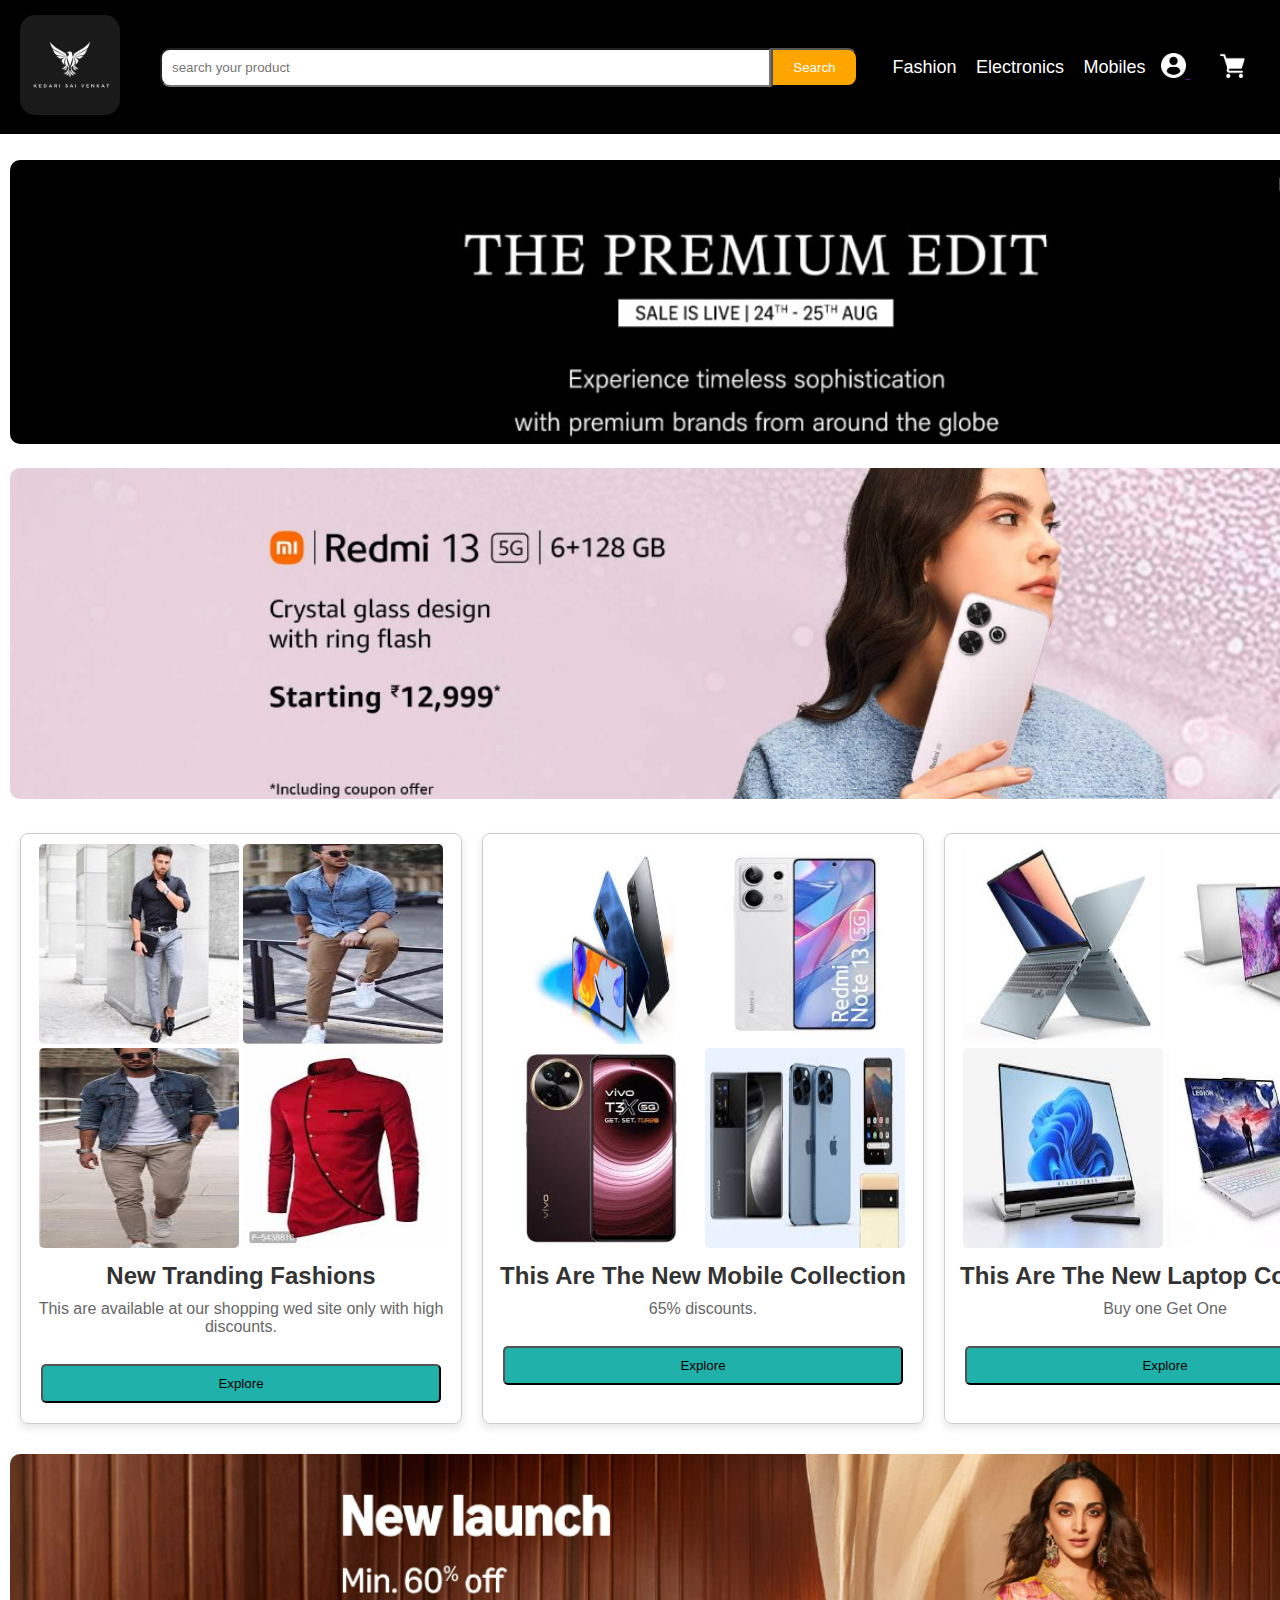
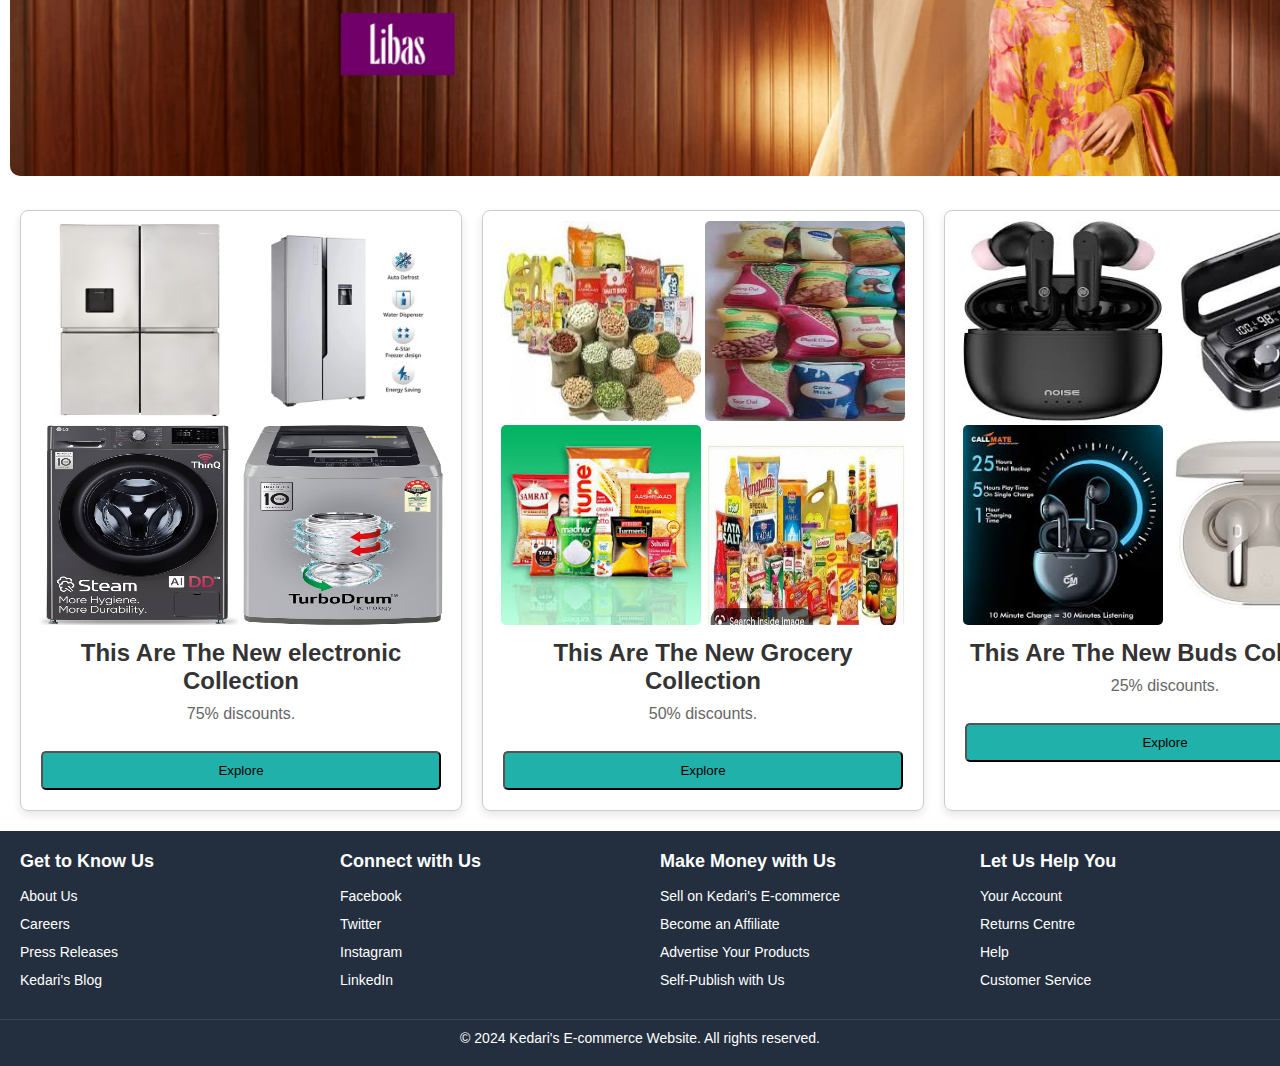
<file: index.html>
<!DOCTYPE html>
<html lang="en">
<head>
    <meta charset="UTF-8">
    <meta name="viewport" content="width=device-width, initial-scale=1.0">
    <title>Ecommerce Website</title>
    <link  rel="icon" href="./img/online-shop.png">
    <link rel="stylesheet" href="./styles.css">
</head>
<body>
    <div class="nav-bar">
        <div class="logo">
            <a href="./index.html"><img src="./img/logobro.png" alt=""></a>
        </div>
        <div class="search-bar" id="searchbar">
            <input type="text" placeholder="search your product">
            <button>Search</button>
        </div>
        <div class="nav-content">
            <a href="./Fashion.html">Fashion</a>
            <a href="./Electronics.html">Electronics</a>
            <a href="./mobiles.html">Mobiles</a>
        </div>
        <div class="cart-profile-icon">
            <a href="">
                <img src="./img/profile-user.png" alt="">
            </a>
            <a href="">
                <img src="./img/grocery-store.png" alt="">
            </a>
        </div>
</div>

<div class="card-0">
    <a href="https://www.amazon.in/?&tag=googhydrabk1-21&ref=pd_sl_5szpgfto9i_e&adgrpid=155259813593&hvpone=&hvptwo=&hvadid=674893540034&hvpos=&hvnetw=g&hvrand=5386396349548675803&hvqmt=e&hvdev=c&hvdvcmdl=&hvlocint=&hvlocphy=9062010&hvtargid=kwd-64107830&hydadcr=14452_2316413&gad_source=1" target="_blank"><img src="./img/fashion-fooer by me.png" alt=""></a>
    <a href=""><img src="./img/all mobile.png" alt=""></a>
</div>
<div class="card">
<div class="card-1">
    <a href=""><img src="./img/fashion-1.jpg"  id="img-1" alt="">
    <img src="./img/fashion-2.jfif" id="img-1" alt="">
    <img src="./img/fashion-3.jfif" id="img-1" alt="">
    <img src="./img/fashion-4.jfif" id="img-1" alt="">
    <h3>New Tranding Fashions</h3>
    <span>This are available at our shopping wed site only with high discounts.</span><br>
    <br>
    <button>Explore</button>
</a>
</div>
<div class="card-2">
    <a href=""><img src="./img/mobile-01.jfif" id="img-2" alt="">
    <img src="./img/mobile-02.jfif" id="img-2" alt="">
    <img src="./img/mobile-03.jfif" id="img-2" alt="">
    <img src="./img/mobile-04.jfif" id="img-2" alt="">
    <h3>This Are The New Mobile Collection</h3>
    <span>65% discounts.</span><br>
    <br>
    <button>Explore</button>
</a>
</div>
<div class="card-3">
<a href="">
    <img src="./img/laptop-01.jfif" id="img-3" alt="">
    <img src="./img/laptop-02.jfif" id="img-3" alt="">
    <img src="./img/laptop-03.jfif" id="img-3" alt="">
    <img src="./img/laptop-04.jfif" id="img-3" alt="">
    <h3>This Are The New Laptop Collection</h3>
    <span>Buy one Get One</span><br>
    <br>
    <button >Explore</button>
</a>
</div>
</div>
<div class="card-0">
    <a href=""><img src="./img/fashion ad.png" alt=""></a>
</div>
<div class="remainingcards">
<div class="card-4">
    <a href="">
        <img src="./img/refe-1.jpg" id="img-4" alt="">
        <img src="./img/refe-2.webp" id="img-4" alt="">
        <img src="./img/wash-1.jpg" id="img-4" alt="">
        <img src="./img/wash-2.jpg" id="img-4" alt="">
        <h3>This Are The New electronic Collection</h3>
        <span>75% discounts.</span><br>
        <br>
        <button >Explore</button>
    </a>
</div>
<div class="card-5">
    <a href="">
        <img src="./img/gro-1.jpg" id="img-5" alt="">
        <img src="./img/gro-2.jpg" id="img-5" alt="">
        <img src="./img/gro-3.jpg" id="img-5" alt="">
        <img src="./img/gro-4.jpg" id="img-5" alt="">
        <h3>This Are The New Grocery Collection</h3>
        <span>50% discounts.</span><br>
        <br>
        <button >Explore</button>
    </a>
</div>
<div class="card-6">
    <a href="">
        <img src="./img/buds-1.jpg" id="img-6" alt="">
        <img src="./img/buds-2.jpg" id="img-6" alt="">
        <img src="./img/buds-3.jpg" id="img-6" alt="">
        <img src="./img/buds-4.jpg" id="img-6" alt="">
        <h3>This Are The New Buds Collection</h3>
        <span>25% discounts.</span><br>
        <br>
        <button >Explore</button>
    </a>
</div>
</div>
<footer class="footer">
    <div class="footer-top">
        <div class="footer-col">
            <h3>Get to Know Us</h3>
            <ul>
                <li><a href="#">About Us</a></li>
                <li><a href="#">Careers</a></li>
                <li><a href="#">Press Releases</a></li>
                <li><a href="#">Kedari's Blog</a></li>
            </ul>
        </div>
        <div class="footer-col">
            <h3>Connect with Us</h3>
            <ul>
                <li><a href="#">Facebook</a></li>
                <li><a href="#">Twitter</a></li>
                <li><a href="#">Instagram</a></li>
                <li><a href="#">LinkedIn</a></li>
            </ul>
        </div>
        <div class="footer-col">
            <h3>Make Money with Us</h3>
            <ul>
                <li><a href="#">Sell on Kedari's E-commerce</a></li>
                <li><a href="#">Become an Affiliate</a></li>
                <li><a href="#">Advertise Your Products</a></li>
                <li><a href="#">Self-Publish with Us</a></li>
            </ul>
        </div>
        <div class="footer-col">
            <h3>Let Us Help You</h3>
            <ul>
                <li><a href="#">Your Account</a></li>
                <li><a href="#">Returns Centre</a></li>
                <li><a href="#">Help</a></li>
                <li><a href="#">Customer Service</a></li>
            </ul>
        </div>
    </div>
    <div class="footer-bottom">
        <p>&copy; 2024 Kedari's E-commerce Website. All rights reserved.</p>
    </div>
</footer>

</body>
</html>
</file>
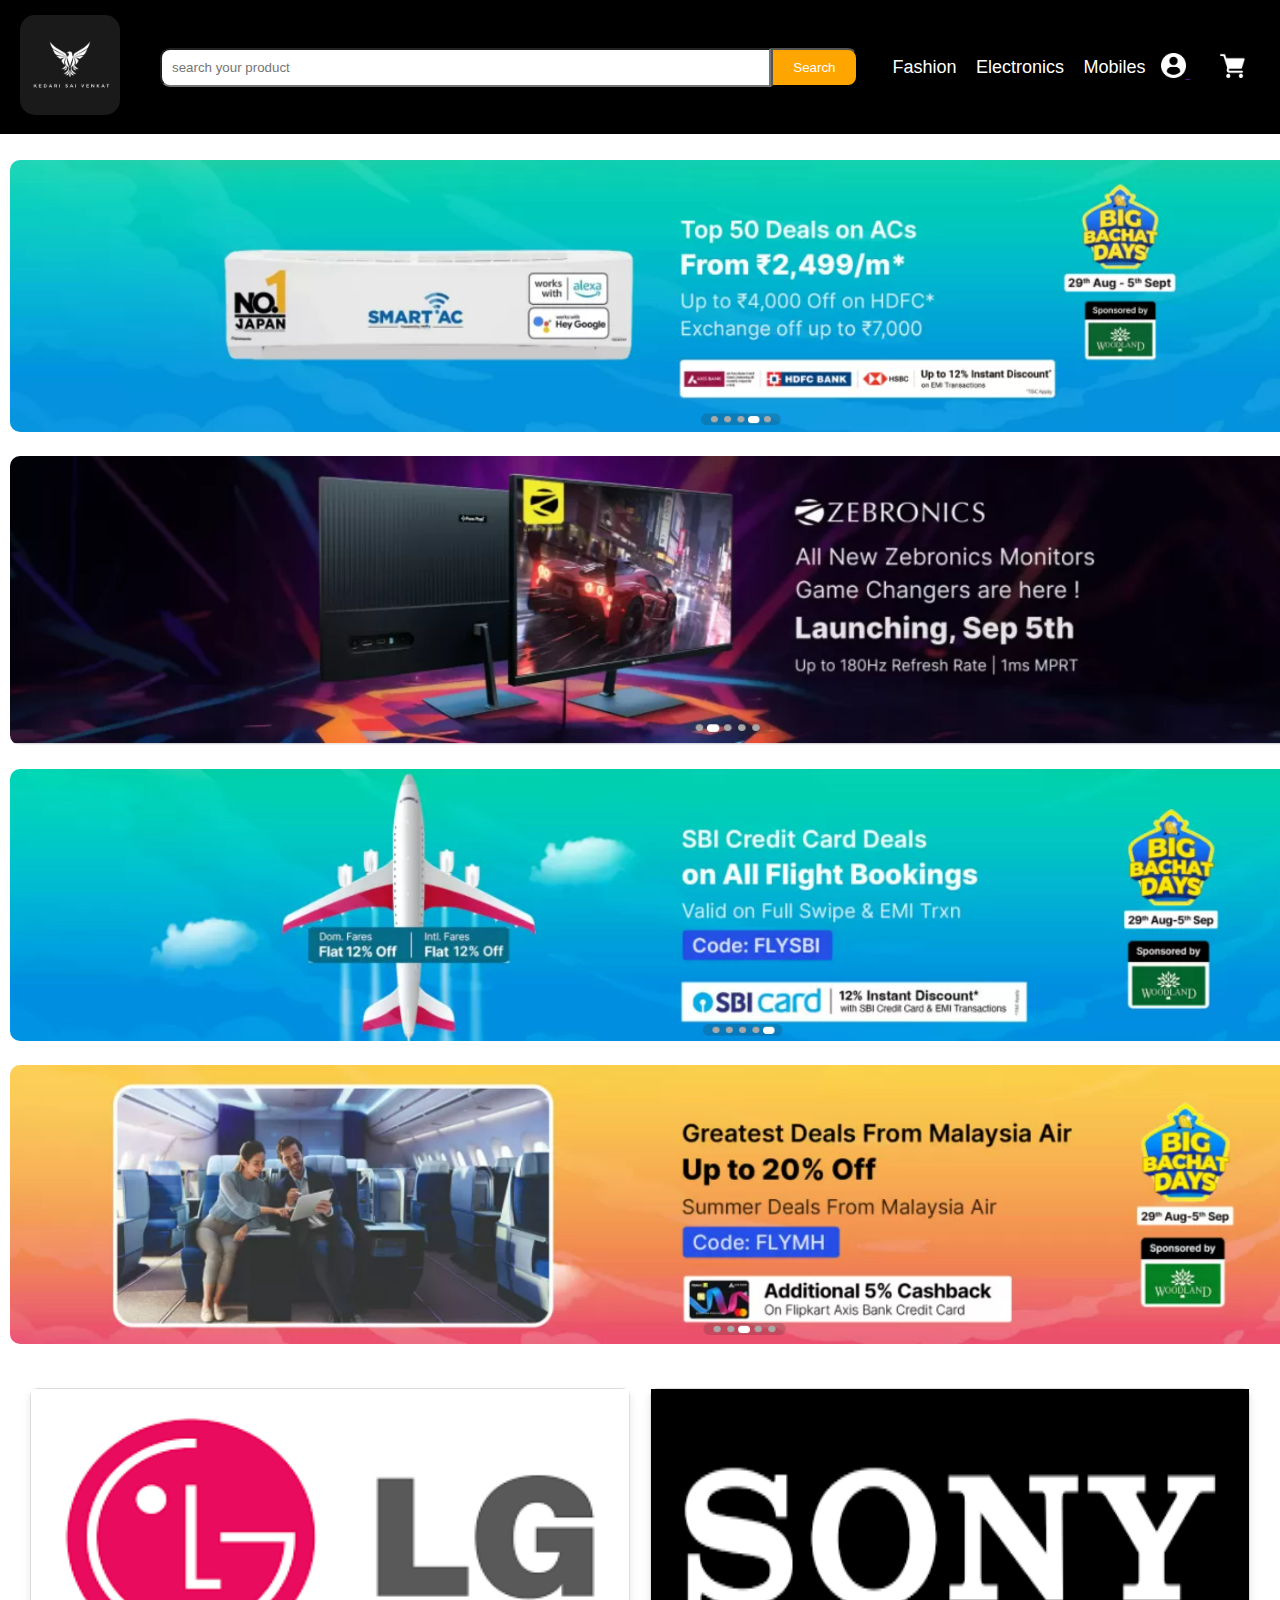
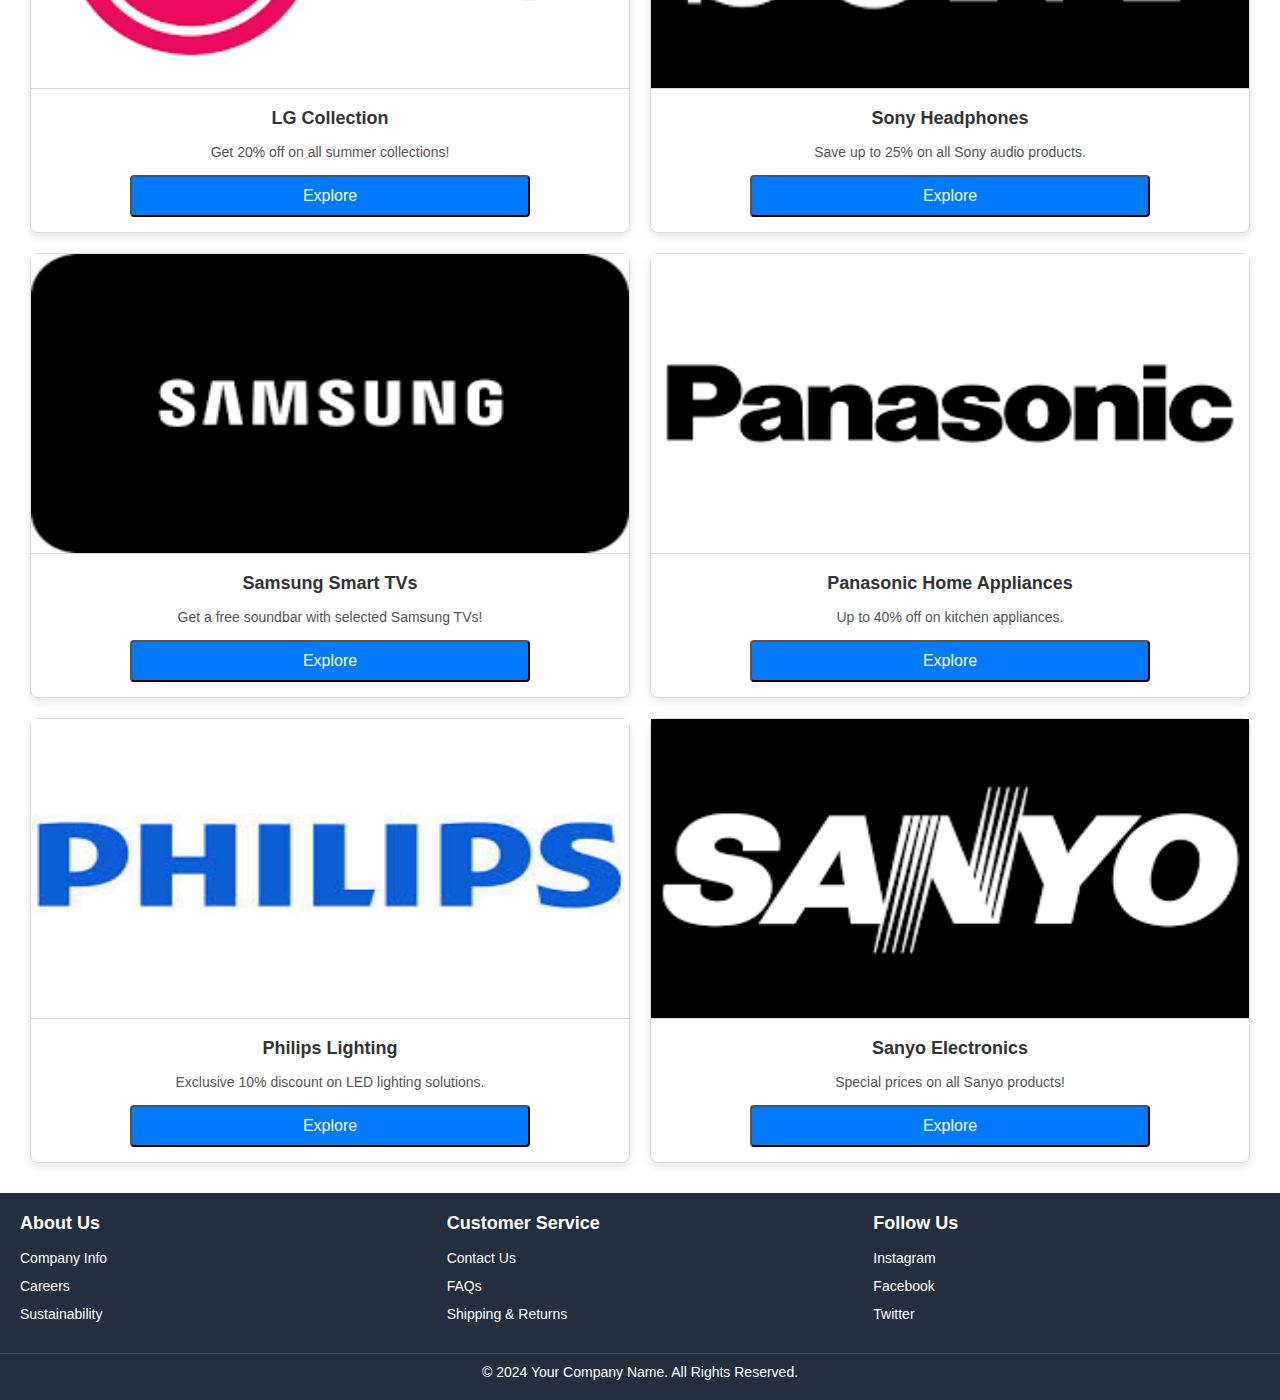
<file: Electronics.html>
<!DOCTYPE html>
<html lang="en">
<head>
    <meta charset="UTF-8">
    <meta name="viewport" content="width=device-width, initial-scale=1.0">
    <title>Ecommerce Website</title>
    <link  rel="icon" href="./img/online-shop.png">
    <link rel="stylesheet" href="./styles.css">
    <link rel="stylesheet" href="./electronicsstyle.css">
</head>
<body>
    <div class="nav-bar">
        <div class="logo">
            <a href="./index.html"><img src="./img/logobro.png" alt=""></a>
        </div>
        <div class="search-bar" id="searchbar">
            <input type="text" placeholder="search your product">
            <button>Search</button>
        </div>
        <div class="nav-content">
            <a href="./Fashion.html">Fashion</a>
            <a href="./Electronics.html">Electronics</a>
            <a href="./mobiles.html">Mobiles</a>
        </div>
        <div class="cart-profile-icon">
            <a href="">
                <img src="./img/profile-user.png" alt="">
            </a>
            <a href="">
                <img src="./img/grocery-store.png" alt="">
            </a>
        </div>
</div>
<div class="card-0">
    <div>
        <a href=""><img src="./img/electronics for -1.png" alt=""></a>
    </div>
    <div>
        <a href=""><img src="./img/electronics for -2.png" alt=""></a>
    </div>
    <div>
        <a href=""><img src="./img/electronics for -3.png" alt=""></a>
    </div>
    <div>
        <a href=""><img src="./img/electronics for -4.png" alt=""></a>
    </div>
</div>
<div class="electronics-card-container">
    <div class="ecustom-card">
        <a href="https://www.lg.com/in/air-conditioners/all-air-conditioners/?ec_model_status_code=ACTIVE&gad_source=1&gclid=Cj0KCQjw_sq2BhCUARIsAIVqmQs2lyYiqmBtfsHRGefpvjCQ0c-EyaPD2AMoqBV0j8Yiy-vKXQO1FK8aAksAEALw_wcB&gclsrc=aw.ds" target="_blank"><img src="./img/lg.png" alt="lg">
        <h4>LG Collection</h4>
        <p>Get 20% off on all summer collections!</p>
        <button>Explore</button>
    </a>
    </div>
    <div class="ecustom-card">
        <img src="./img/sony.png" alt="sony">
        <h4>Sony Headphones</h4>
        <p>Save up to 25% on all Sony audio products.</p>
        <button>Explore</button>
    </div>
    <div class="ecustom-card">
        <img src="./img/samsung.png" alt="samsung">
        <h4>Samsung Smart TVs</h4>
        <p>Get a free soundbar with selected Samsung TVs!</p>
        <button>Explore</button>
    </div>
    <div class="ecustom-card">
        <img src="./img/panasonic.png" alt="panasonic">
        <h4>Panasonic Home Appliances</h4>
        <p>Up to 40% off on kitchen appliances.</p>
        <button>Explore</button>
    </div>
    <div class="ecustom-card">
        <img src="./img/philips.jpg" alt="philips">
        <h4>Philips Lighting</h4>
        <p>Exclusive 10% discount on LED lighting solutions.</p>
        <button>Explore</button>
    </div>
    <div class="ecustom-card">
        <img src="./img/sanyo.png" alt="sanyo">
        <h4>Sanyo Electronics</h4>
        <p>Special prices on all Sanyo products!</p>
        <button>Explore</button>
    </div>
</div>
<div class="footer">
    <div class="footer-top">
        <div class="footer-col">
            <h3>About Us</h3>
            <ul>
                <li><a href="#">Company Info</a></li>
                <li><a href="#">Careers</a></li>
                <li><a href="#">Sustainability</a></li>
            </ul>
        </div>
        <div class="footer-col">
            <h3>Customer Service</h3>
            <ul>
                <li><a href="#">Contact Us</a></li>
                <li><a href="#">FAQs</a></li>
                <li><a href="#">Shipping & Returns</a></li>
            </ul>
        </div>
        <div class="footer-col">
            <h3>Follow Us</h3>
            <ul>
                <li><a href="#">Instagram</a></li>
                <li><a href="#">Facebook</a></li>
                <li><a href="#">Twitter</a></li>
            </ul>
        </div>
    </div>
    <div class="footer-bottom">
        <p>&copy; 2024 Your Company Name. All Rights Reserved.</p>
    </div>
</div>
</body>
</html>
</file>
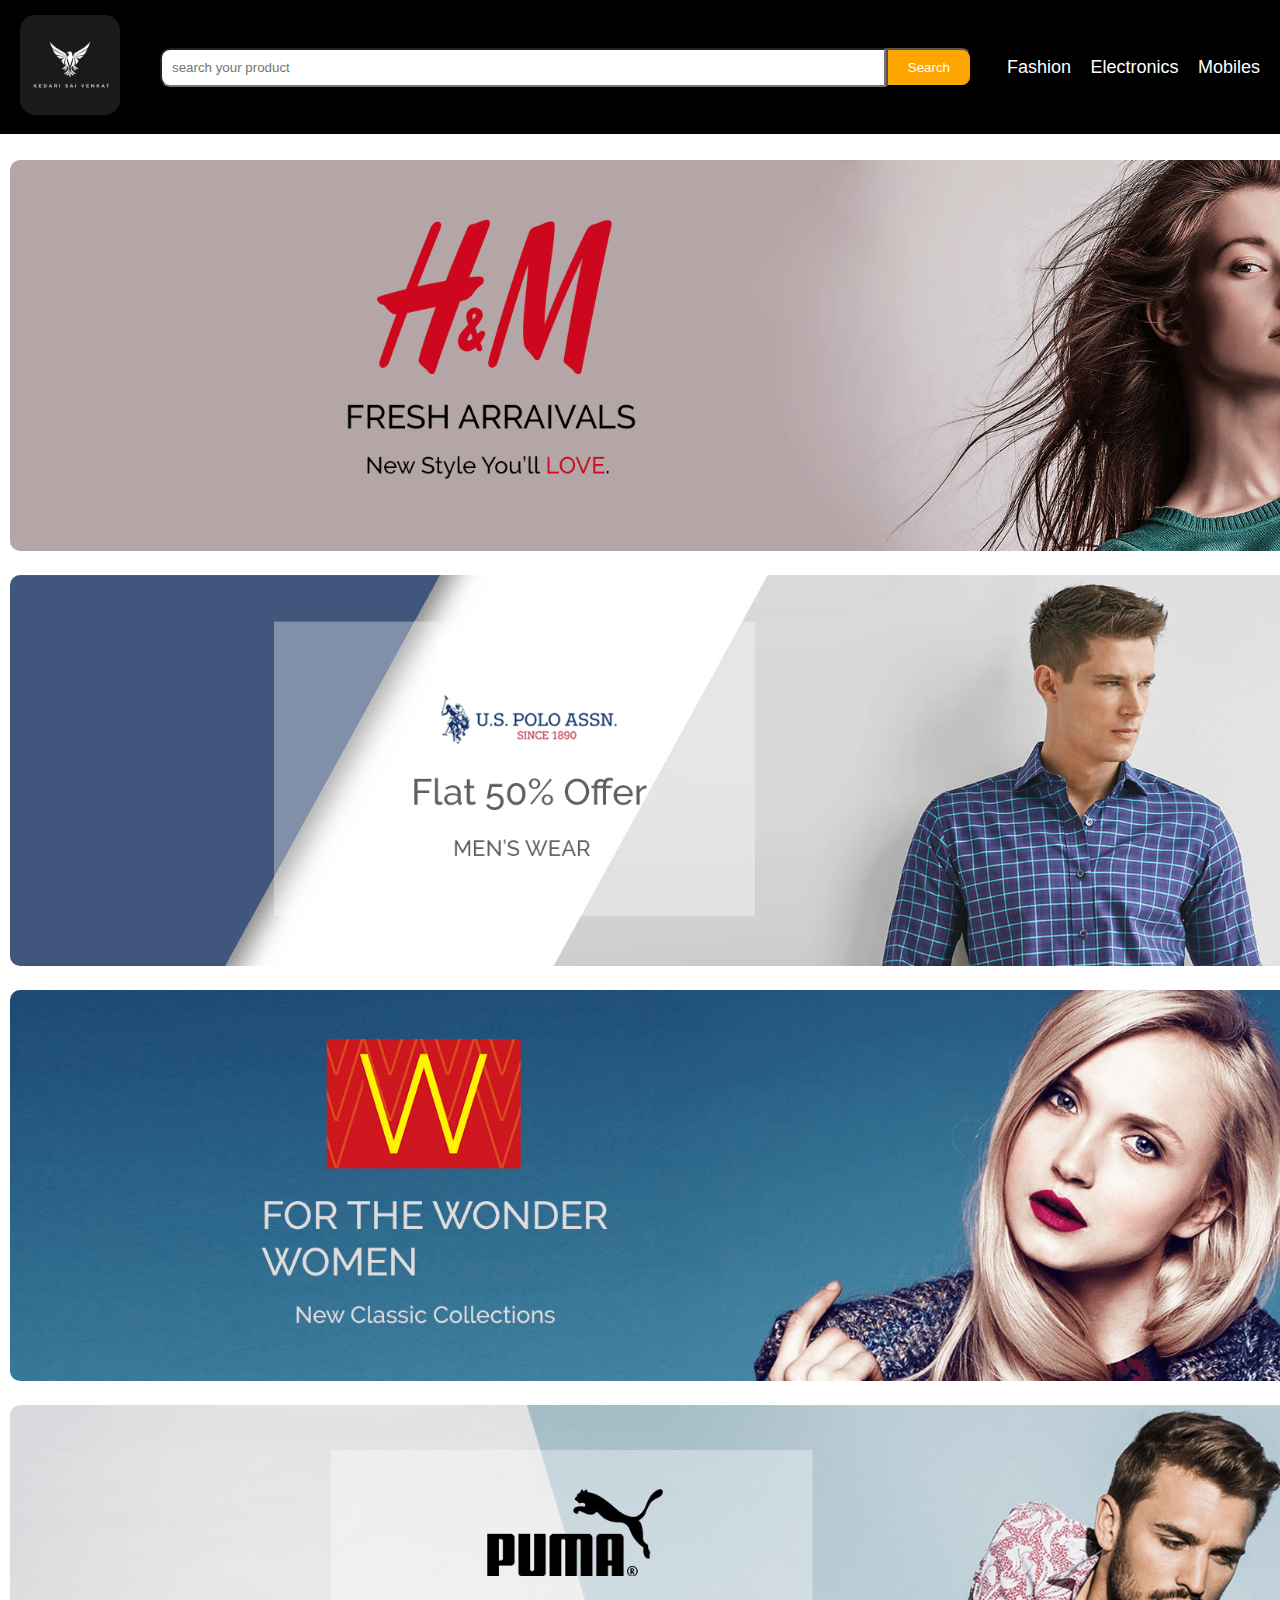
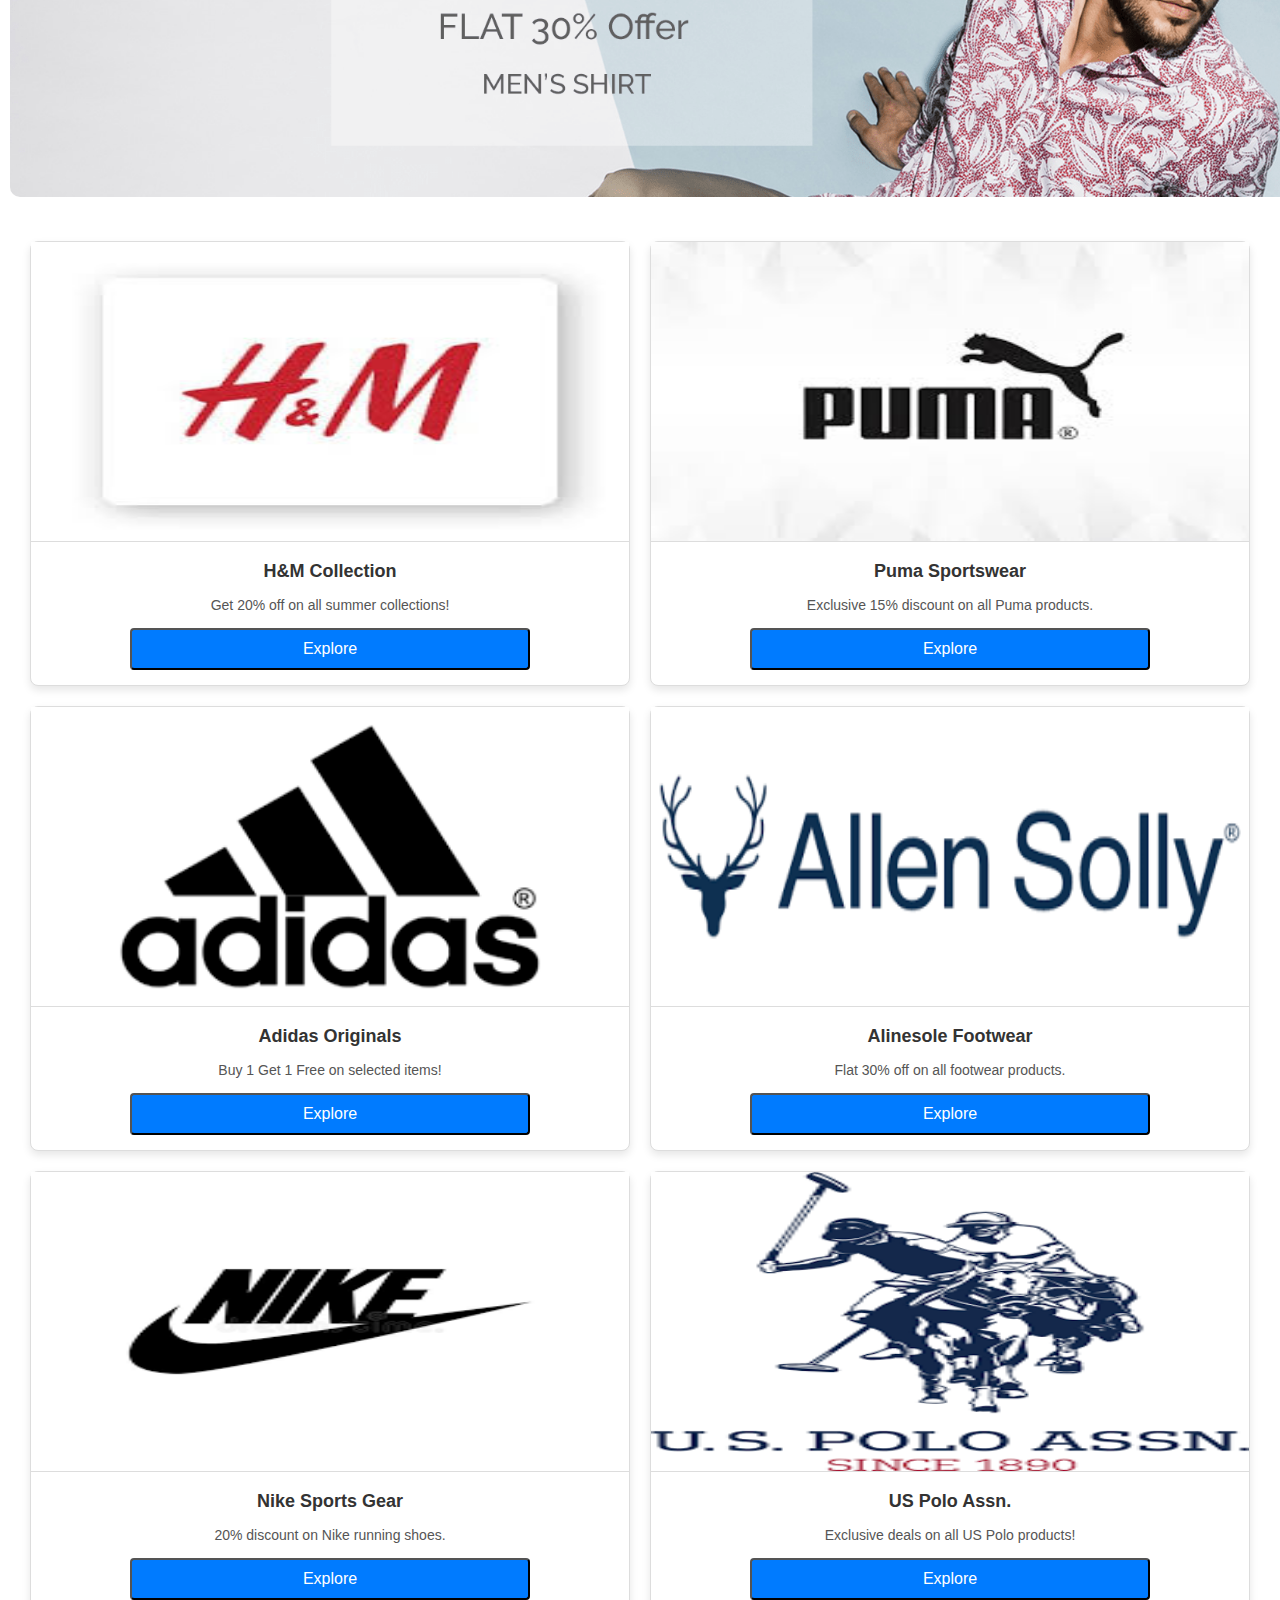
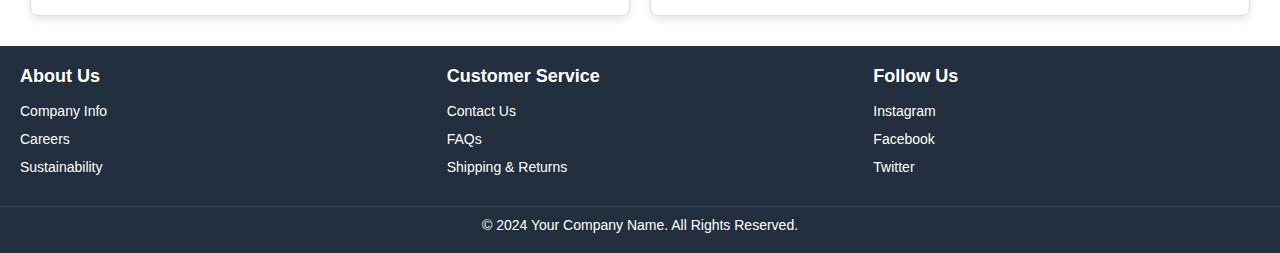
<file: Fashion.html>
<!DOCTYPE html>
<html lang="en">
<head>
    <meta charset="UTF-8">
    <meta name="viewport" content="width=device-width, initial-scale=1.0">
    <title>Fashion Store</title>
    <link  rel="icon" href="./img/online-shop.png">
    <link rel="stylesheet" href="./styles.css">
    <link rel="stylesheet" href="./fashionstyle.css">
</head>
<body>
    <div class="nav-bar">
        <div class="logo">
            <a href="./index.html"><img src="./img/logobro.png" alt=""></a>
        </div>
        <div class="search-bar" id="searchbar">
            <input type="text" placeholder="search your product">
            <button>Search</button>
        </div>
        <div class="nav-content">
            <a href="./Fashion.html">Fashion</a>
            <a href="./Electronics.html">Electronics</a>
            <a href="./mobiles.html">Mobiles</a>
            
        </div>
        </div>
        <div class="card-0">
            <div>
                <a href=""><img src="./img/fashion image-1.png" alt=""></a>
            </div>
            <div>
                <a href=""><img src="./img/fashion image-2.png" alt=""></a>
            </div>
            <div>
                <a href=""><img src="./img/fashion image-3.png" alt=""></a>
            </div>
            <div>
                <a href=""><img src="./img/fashion image-4.png" alt=""></a>
            </div>
        </div>
        <div class="custom-card-container">
            <div class="custom-card">
                <img src="./img/hm.jpg" alt="H&M">
                <h4>H&M Collection</h4>
                <p>Get 20% off on all summer collections!</p>
                <button>Explore</button>
            </div>
            <div class="custom-card">
                <img src="./img/puma.jpg" alt="Puma">
                <h4>Puma Sportswear</h4>
                <p>Exclusive 15% discount on all Puma products.</p>
                <button>Explore</button>
            </div>
            <div class="custom-card">
                <img src="./img/adidas.png" alt="Adidas">
                <h4>Adidas Originals</h4>
                <p>Buy 1 Get 1 Free on selected items!</p>
                <button>Explore</button>
            </div>
            <div class="custom-card">
                <img src="./img/alinesole.png" alt="Alinesole">
                <h4>Alinesole Footwear</h4>
                <p>Flat 30% off on all footwear products.</p>
                <button>Explore</button>
            </div>
            <div class="custom-card">
                <img src="./img/nike.png" alt="Nike">
                <h4>Nike Sports Gear</h4>
                <p>20% discount on Nike running shoes.</p>
                <button>Explore</button>
            </div>
            <div class="custom-card">
                <img src="./img/uspolo.png" alt="US Polo">
                <h4>US Polo Assn.</h4>
                <p>Exclusive deals on all US Polo products!</p>
                <button>Explore</button>
            </div>
        </div>
        <div class="footer">
            <div class="footer-top">
                <div class="footer-col">
                    <h3>About Us</h3>
                    <ul>
                        <li><a href="#">Company Info</a></li>
                        <li><a href="#">Careers</a></li>
                        <li><a href="#">Sustainability</a></li>
                    </ul>
                </div>
                <div class="footer-col">
                    <h3>Customer Service</h3>
                    <ul>
                        <li><a href="#">Contact Us</a></li>
                        <li><a href="#">FAQs</a></li>
                        <li><a href="#">Shipping & Returns</a></li>
                    </ul>
                </div>
                <div class="footer-col">
                    <h3>Follow Us</h3>
                    <ul>
                        <li><a href="#">Instagram</a></li>
                        <li><a href="#">Facebook</a></li>
                        <li><a href="#">Twitter</a></li>
                    </ul>
                </div>
            </div>
            <div class="footer-bottom">
                <p>&copy; 2024 Your Company Name. All Rights Reserved.</p>
            </div>
        </div>
</body>
</html>
</file>
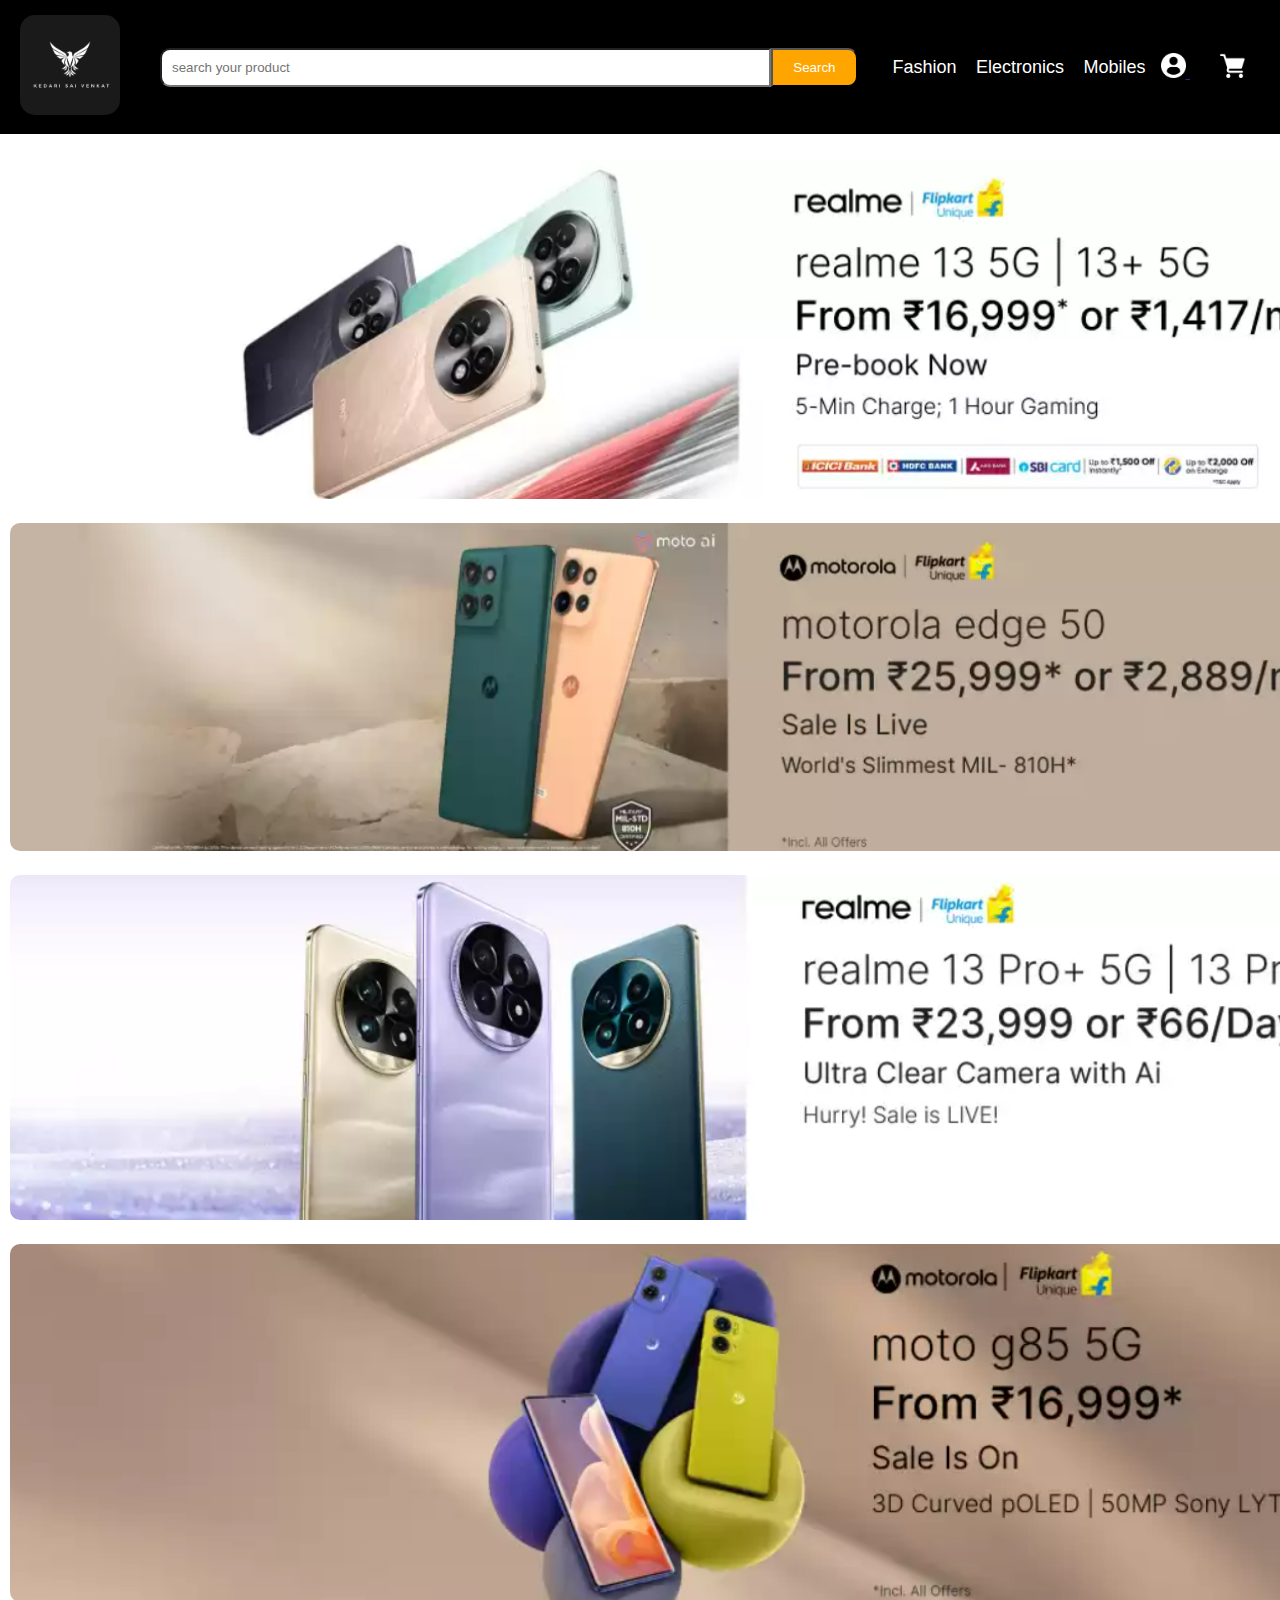
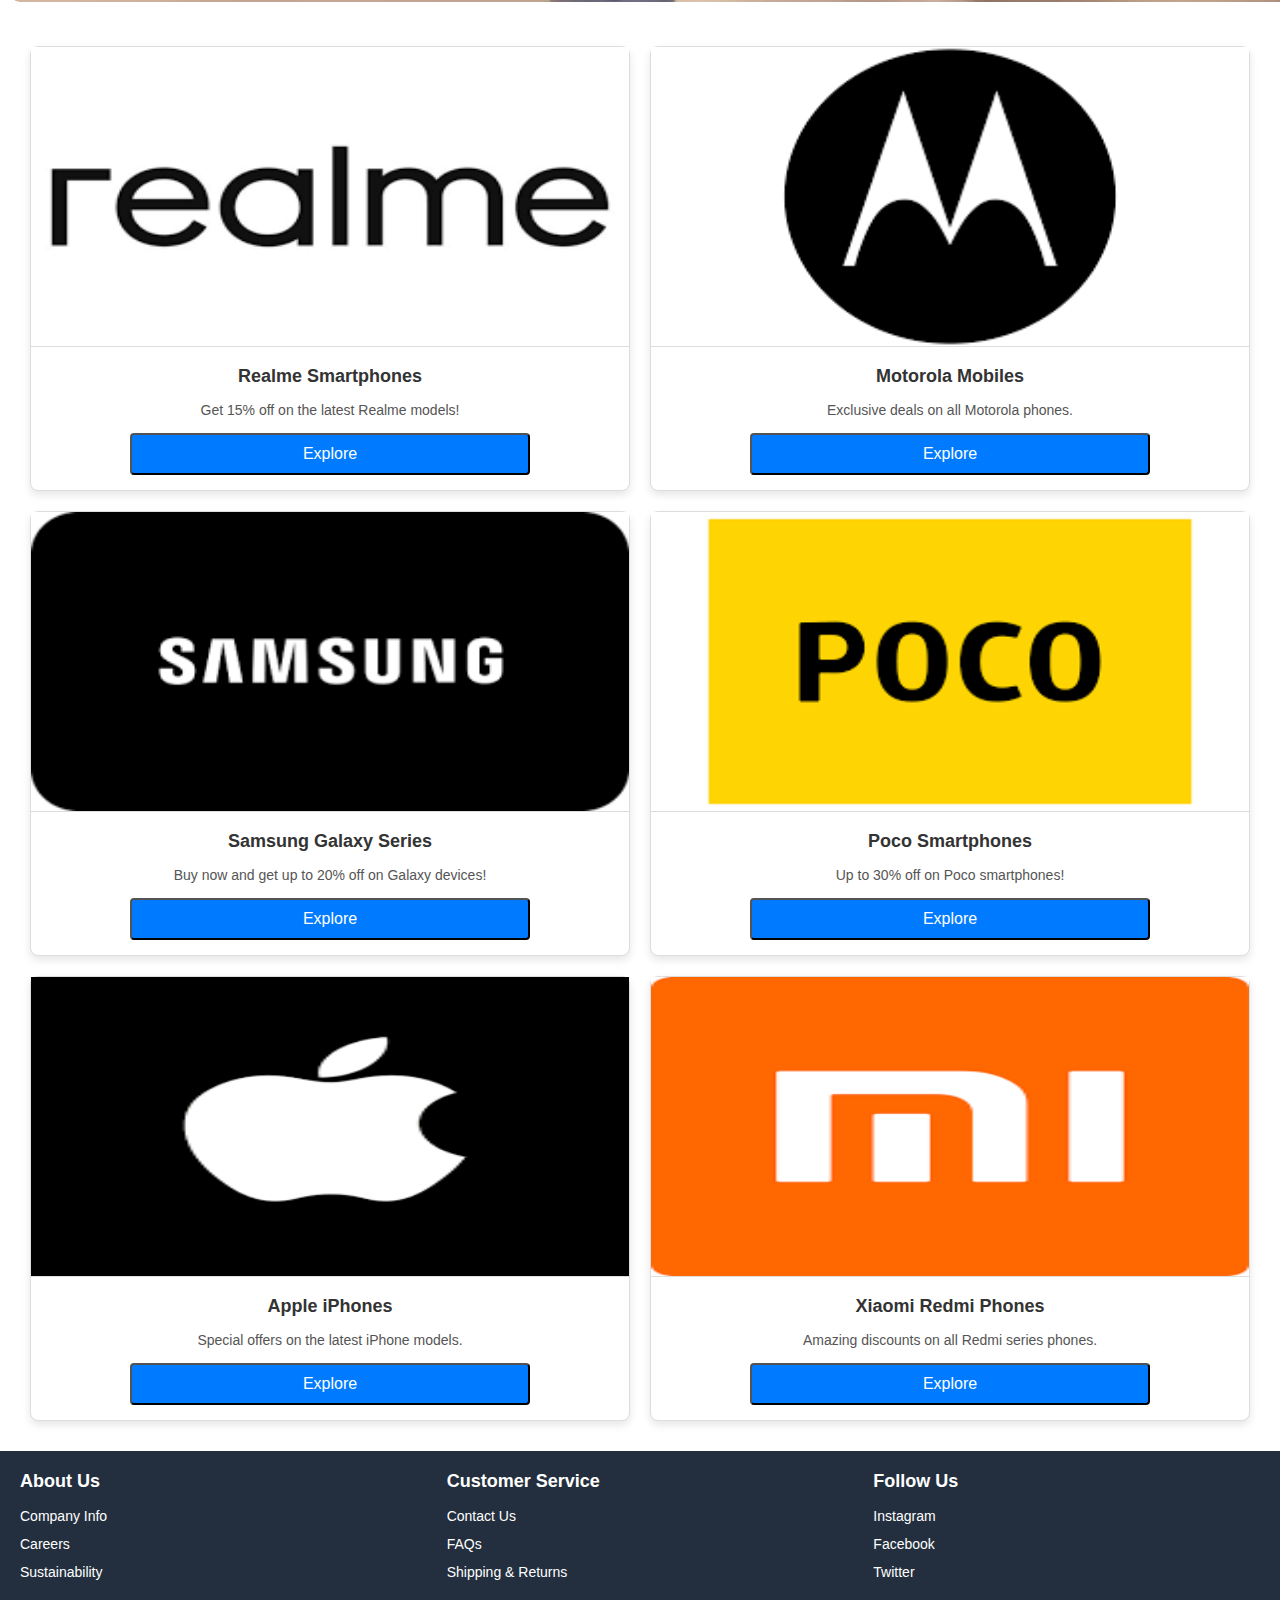
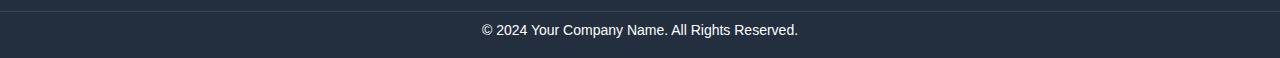
<file: mobiles.html>
<!DOCTYPE html>
<html lang="en">
<head>
    <meta charset="UTF-8">
    <meta name="viewport" content="width=device-width, initial-scale=1.0">
    <title>Ecommerce Website</title>
    <link  rel="icon" href="./img/online-shop.png">
    <link rel="stylesheet" href="./styles.css">
    <link rel="stylesheet" href="./mobilestyle.css">
</head>
<body>
    <div class="nav-bar">
        <div class="logo">
            <a href="./index.html"><img src="./img/logobro.png" alt=""></a>
        </div>
        <div class="search-bar" id="searchbar">
            <input type="text" placeholder="search your product">
            <button>Search</button>
        </div>
        <div class="nav-content">
            <a href="./Fashion.html">Fashion</a>
            <a href="./Electronics.html">Electronics</a>
            <a href="./mobiles.html">Mobiles</a>
        </div>
        <div class="cart-profile-icon">
            <a href="">
                <img src="./img/profile-user.png" alt="">
            </a>
            <a href="">
                <img src="./img/grocery-store.png" alt="">
            </a>
        </div>
</div>
<div class="card-0">
    <div>
        <a href=""><img src="./img/mobiles for-2.png" alt=""></a>
    </div>
    <div>
        <a href=""><img src="./img/mobiles for-3.png" alt=""></a>
    </div>
    <div>
        <a href=""><img src="./img/mobiles for-4.png" alt=""></a>
    </div>
    <div>
        <a href=""><img src="./img/mobiles for-5.png" alt=""></a>
    </div>
</div>
<div class="mobile-card-container">
    <div class="mcustom-card">
        <img src="./img/realme.png" alt="Realme">
        <h4>Realme Smartphones</h4>
        <p>Get 15% off on the latest Realme models!</p>
        <button>Explore</button>
    </div>
    <div class="mcustom-card">
        <img src="./img/moto.png" alt="Motorola">
        <h4>Motorola Mobiles</h4>
        <p>Exclusive deals on all Motorola phones.</p>
        <button>Explore</button>
    </div>
    <div class="mcustom-card">
        <img src="./img/samsung.png" alt="Samsung">
        <h4>Samsung Galaxy Series</h4>
        <p>Buy now and get up to 20% off on Galaxy devices!</p>
        <button>Explore</button>
    </div>
    <div class="mcustom-card">
        <img src="./img/poco logo.png" alt="Poco">
        <h4>Poco Smartphones</h4>
        <p>Up to 30% off on Poco smartphones!</p>
        <button>Explore</button>
    </div>
    <div class="mcustom-card">
        <img src="./img/aple.png" alt="Apple">
        <h4>Apple iPhones</h4>
        <p>Special offers on the latest iPhone models.</p>
        <button>Explore</button>
    </div>
    <div class="mcustom-card">
        <img src="./img/mi logo.png" alt="Xiaomi">
        <h4>Xiaomi Redmi Phones</h4>
        <p>Amazing discounts on all Redmi series phones.</p>
        <button>Explore</button>
    </div>
    
</div>
<div class="footer">
    <div class="footer-top">
        <div class="footer-col">
            <h3>About Us</h3>
            <ul>
                <li><a href="#">Company Info</a></li>
                <li><a href="#">Careers</a></li>
                <li><a href="#">Sustainability</a></li>
            </ul>
        </div>
        <div class="footer-col">
            <h3>Customer Service</h3>
            <ul>
                <li><a href="#">Contact Us</a></li>
                <li><a href="#">FAQs</a></li>
                <li><a href="#">Shipping & Returns</a></li>
            </ul>
        </div>
        <div class="footer-col">
            <h3>Follow Us</h3>
            <ul>
                <li><a href="#">Instagram</a></li>
                <li><a href="#">Facebook</a></li>
                <li><a href="#">Twitter</a></li>
            </ul>
        </div>
    </div>
    <div class="footer-bottom">
        <p>&copy; 2024 Your Company Name. All Rights Reserved.</p>
    </div>
</div>
</body>
</html>
</file>
<file: styles.css>
@import url('https://fonts.cdnfonts.com/css/samsung-sans-4');
*{
    margin: 0px;
    padding: 0px;
    box-sizing: border-box;
    font-family: 'Samsung Sans', sans-serif;
}
body{
    background-color: white;
    margin-top: 150px;
}
.nav-bar {
    background-color: black;
    display: flex;
    justify-content: space-between;
    align-items: center;
    padding: 15px 20px;
    position: fixed;
    top: 0;
    left: 0;
    right: 0;
    z-index: 1000;
}
.logo img{
    width: 100px;
    margin-right: 20px;
    border-radius: 15px; 
}
.search-bar{
    display: flex;
    flex: 1;
    margin: 0px 20px;
}
.search-bar input
{
    flex: 1;
    padding: 10px;
    border-radius: 10px 0px 0px 10px;
}
.search-bar button
{
    padding: 10px 20px;
    border-radius:0px 10px 10px 0px;
    background-color: orange;
    color: white;
    font-weight:500;
    cursor: pointer;
}
.search-bar button:hover{
    background-color: greenyellow;
}
.nav-content a{
    text-decoration: none;
    color:white;
    font-weight: 500;
    font-size: 18px;
    margin-left: 15px;
}
.nav-content a:hover{
    text-decoration: underline;
}
.cart-profile-icon a{
    margin: 15px;
    
}
.cart-profile-icon img{
    width: 25px;
    filter: invert(100);
}
.card
{
    margin: 10px;
    display: flex;
}
.card-0 img{
    width: 1490px;
    margin: 10px;
    border-radius: 10px;
}
.card-1{
    padding: 10px;
    max-width: 500px;
    margin: 10px;
    border: 1px solid #ccc;
    border-radius: 8px;
    text-align: center;
    box-shadow: 0 4px 8px rgba(0, 0, 0, 0.1)
}
.card-1 img{
    width: 200px;
    border-radius: 5px;
    flex-wrap: wrap;
}
#img-1{
    height: 200px;
}
.card-1 h3 {
    margin: 10px 0;
    font-size: 1.5em;
    color: #333;
}

.card-1 span {
    color: #666;
    font-size: 1em;
}
.card-1 a{
    text-decoration: none;
}
.card-1:hover{
    transform: scale(1.05);
    box-shadow: 0 8px 16px rgba(0, 0, 0, 0.2);
}
.card-1 button{
    padding: 10px;
    margin: 10px;
    width: 400px;
    background-color: lightseagreen;
    border-radius: 5px;
}
.card-1 button:hover{
    background-color: aqua;
}
.card-2{
    padding: 10px;
    max-width: 500px;
    margin: 10px;
    border: 1px solid #ccc;
    border-radius: 8px;
    text-align: center;
    box-shadow: 0 4px 8px rgba(0, 0, 0, 0.1)
}
.card-2 img{
    width: 200px;
    border-radius: 5px;
    flex-wrap: wrap;
}
#img-2{
    height: 200px;
}
.card-2 h3 {
    margin: 10px 0;
    font-size: 1.5em;
    color: #333;
}

.card-2 span {
    color: #666;
    font-size: 1em;
}
.card-2 a{
    text-decoration: none;
}
.card-2:hover{
    transform: scale(1.05);
    box-shadow: 0 8px 16px rgba(0, 0, 0, 0.2);
}
.card-2 button{
    padding: 10px;
    margin: 10px;
    width: 400px;
    background-color: lightseagreen;
    border-radius: 5px;
}
.card-2 button:hover{
    background-color: aqua;
}
.card-3{
    padding: 10px;
    max-width: 500px;
    margin: 10px;
    border: 1px solid #ccc;
    border-radius: 8px;
    text-align: center;
    box-shadow: 0 4px 8px rgba(0, 0, 0, 0.1)
}
.card-3 img{
    width: 200px;
    border-radius: 5px;
    flex-wrap: wrap;
}
#img-3{
    height: 200px;
}
.card-3 h3 {
    margin: 10px 0;
    font-size: 1.5em;
    color: #333;
}

.card-3 span {
    color: #666;
    font-size: 1em;
}
.card-3 a{
    text-decoration: none;
}
.card-3:hover{
    transform: scale(1.05);
    box-shadow: 0 8px 16px rgba(0, 0, 0, 0.2);
}
.card-3 button{
    padding: 10px;
    margin: 10px;
    width: 400px;
    background-color: lightseagreen;
    border-radius: 5px;
}
.card-3 button:hover{
    background-color: aqua;
}
.remainingcards
{
    margin: 10px;
    display: flex;
}
.card-4{
    padding: 10px;
    max-width: 500px;
    margin: 10px;
    border: 1px solid #ccc;
    border-radius: 8px;
    text-align: center;
    box-shadow: 0 4px 8px rgba(0, 0, 0, 0.1)
}
.card-4 img{
    width: 200px;
    border-radius: 5px;
    flex-wrap: wrap;
}
#img-4{
    height: 200px;
}
.card-4 h3 {
    margin: 10px 0;
    font-size: 1.5em;
    color: #333;
}

.card-4 span {
    color: #666;
    font-size: 1em;
}
.card-4 a{
    text-decoration: none;
}
.card-4:hover{
    transform: scale(1.05);
    box-shadow: 0 8px 16px rgba(0, 0, 0, 0.2);
}
.card-4 button{
    padding: 10px;
    margin: 10px;
    width: 400px;
    background-color: lightseagreen;
    border-radius: 5px;
}
.card-4 button:hover{
    background-color: aqua;
}
.card-5{
    padding: 10px;
    max-width: 500px;
    margin: 10px;
    border: 1px solid #ccc;
    border-radius: 8px;
    text-align: center;
    box-shadow: 0 4px 8px rgba(0, 0, 0, 0.1)
}
.card-5 img{
    width: 200px;
    border-radius: 5px;
    flex-wrap: wrap;
}
#img-5{
    height: 200px;
}
.card-5 h3 {
    margin: 10px 0;
    font-size: 1.5em;
    color: #333;
}

.card-5 span {
    color: #666;
    font-size: 1em;
}
.card-5 a{
    text-decoration: none;
}
.card-5:hover{
    transform: scale(1.05);
    box-shadow: 0 8px 16px rgba(0, 0, 0, 0.2);
}
.card-5 button{
    padding: 10px;
    margin: 10px;
    width: 400px;
    background-color: lightseagreen;
    border-radius: 5px;
}
.card-5 button:hover{
    background-color: aqua;
}
.card-6{
    padding: 10px;
    max-width: 500px;
    margin: 10px;
    border: 1px solid #ccc;
    border-radius: 8px;
    text-align: center;
    box-shadow: 0 4px 8px rgba(0, 0, 0, 0.1)
}
.card-6 img{
    width: 200px;
    border-radius: 5px;
    flex-wrap: wrap;
}
#img-6{
    height: 200px;
}
.card-6 h3 {
    margin: 10px 0;
    font-size: 1.5em;
    color: #333;
}

.card-6 span {
    color: #666;
    font-size: 1em;
}
.card-6 a{
    text-decoration: none;
}
.card-6:hover{
    transform: scale(1.05);
    box-shadow: 0 8px 16px rgba(0, 0, 0, 0.2);
}
.card-6 button {
    padding: 10px;
    margin: 10px;
    width:400px; 
    background-color: lightseagreen;
    border-radius: 5px; 
}

.card-6 button:hover{
    background-color: aqua;
}
#input1{
    border-radius: 5px;
    padding: 5px;
}
#formforcus{
    margin: 30px;
}
#subbuttion{
    padding: 5px;
    width: 100px;
}
#subbuttion:hover{
    background-color: red;
}
.footer {
    background-color: #232f3e;
    color: white;
    padding: 20px 0;
    font-family: 'Samsung Sans', sans-serif;
}

.footer-top {
    display: flex;
    justify-content: space-around;
    margin-bottom: 20px;
}

.footer-col {
    flex: 1;
    margin: 0 20px;
}

.footer-col h3 {
    margin-bottom: 15px;
    font-size: 18px;
    color: #ffffff;
}

.footer-col ul {
    list-style: none;
    padding: 0;
}

.footer-col ul li {
    margin-bottom: 10px;
}

.footer-col ul li a {
    color: #ffffff;
    text-decoration: none;
    font-size: 14px;
}

.footer-col ul li a:hover {
    text-decoration: underline;
}

.footer-bottom {
    text-align: center;
    padding-top: 10px;
    border-top: 1px solid #3a4553;
}

.footer-bottom p {
    margin: 0;
    font-size: 14px;
}
</file>
<file: electronicsstyle.css>
@import url('https://fonts.cdnfonts.com/css/samsung-sans-4');
*{
    margin: 0px;
    padding: 0px;
    box-sizing: border-box;
    font-family: 'Samsung Sans', sans-serif;
}
body{
    background-color: white;
    margin-top: 150px;
}
card-0 img{
    width: 1490px;
    margin: 10px;
    border-radius: 10px;
}
.electronics-card-container {
    display: flex;
    flex-wrap: wrap;
    justify-content: space-between;
    margin: 20px;
}

.ecustom-card {
    flex: 1;
    margin: 10px;
    border: 1px solid #ddd;
    border-radius: 8px;
    text-align: center;
    background-color: #fff;
    box-shadow: 0 4px 8px rgba(0, 0, 0, 0.1);
    
}
.ecustom-card:hover{
    transform: scale(1.05);
    box-shadow: 0 8px 16px rgba(0, 0, 0, 0.2);;
}
.ecustom-card img {
    width: 100%;
    height: 300px;
    border-bottom: 1px solid #ddd;
}

.ecustom-card h4 {
    margin: 15px 0;
    font-size: 18px;
    color: #333;
}
.ecustom-card a
{
    text-decoration: none;
}

.ecustom-card p {
    font-size: 14px;
    color: #555;
    margin: 10px 0 15px;
}

.ecustom-card button {
    background-color: #007bff;
    color: white;
    padding: 10px 20px;
    border-radius: 4px;
    cursor: pointer;
    font-size: 16px;
    margin-bottom: 15px;
    width: 400px;
}

.ecustom-card button:hover {
    background-color: #0056b3;
}

.footer {
    background-color: #232f3e;
    color: white;
    padding: 20px 0;
    font-family: 'Samsung Sans', sans-serif;
}

.footer-top {
    display: flex;
    justify-content: space-around;
    margin-bottom: 20px;
}

.footer-col {
    flex: 1;
    margin: 0 20px;
}

.footer-col h3 {
    margin-bottom: 15px;
    font-size: 18px;
    color: #ffffff;
}

.footer-col ul {
    list-style: none;
    padding: 0;
}

.footer-col ul li {
    margin-bottom: 10px;
}

.footer-col ul li a {
    color: #ffffff;
    text-decoration: none;
    font-size: 14px;
}

.footer-col ul li a:hover {
    text-decoration: underline;
}

.footer-bottom {
    text-align: center;
    padding-top: 10px;
    border-top: 1px solid #3a4553;
}

.footer-bottom p {
    margin: 0;
    font-size: 14px;
}
</file>
<file: fashionstyle.css>
@import url('https://fonts.cdnfonts.com/css/samsung-sans-4');
*{
    margin: 0px;
    padding: 0px;
    box-sizing: border-box;
    font-family: 'Samsung Sans', sans-serif;
}
body{
    background-color: white;
    margin-top: 150px;
}
card-0 img{
    width: 1490px;
    margin: 10px;
    border-radius: 10px;
}
.custom-card-container {
    display: flex;
    flex-wrap: wrap;
    justify-content: space-between;
    margin: 20px;
}

.custom-card {
    flex: 1;
    margin: 10px;
    border: 1px solid #ddd;
    border-radius: 8px;
    text-align: center;
    background-color: #fff;
    box-shadow: 0 4px 8px rgba(0, 0, 0, 0.1);
    
}
.custom-card:hover{
    transform: scale(1.05);
    box-shadow: 0 8px 16px rgba(0, 0, 0, 0.2);;
}
.custom-card img {
    width: 100%;
    height: 300px;
    border-bottom: 1px solid #ddd;
}

.custom-card h4 {
    margin: 15px 0;
    font-size: 18px;
    color: #333;
}

.custom-card p {
    font-size: 14px;
    color: #555;
    margin: 10px 0 15px;
}

.custom-card button {
    background-color: #007bff;
    color: white;
    padding: 10px 20px;
    border-radius: 4px;
    cursor: pointer;
    font-size: 16px;
    margin-bottom: 15px;
    width: 400px;
}

.custom-card button:hover {
    background-color: #0056b3;
}

.footer {
    background-color: #232f3e;
    color: white;
    padding: 20px 0;
    font-family: 'Samsung Sans', sans-serif;
}

.footer-top {
    display: flex;
    justify-content: space-around;
    margin-bottom: 20px;
}

.footer-col {
    flex: 1;
    margin: 0 20px;
}

.footer-col h3 {
    margin-bottom: 15px;
    font-size: 18px;
    color: #ffffff;
}

.footer-col ul {
    list-style: none;
    padding: 0;
}

.footer-col ul li {
    margin-bottom: 10px;
}

.footer-col ul li a {
    color: #ffffff;
    text-decoration: none;
    font-size: 14px;
}

.footer-col ul li a:hover {
    text-decoration: underline;
}

.footer-bottom {
    text-align: center;
    padding-top: 10px;
    border-top: 1px solid #3a4553;
}

.footer-bottom p {
    margin: 0;
    font-size: 14px;
}
</file>
<file: mobilestyle.css>
@import url('https://fonts.cdnfonts.com/css/samsung-sans-4');
*{
    margin: 0px;
    padding: 0px;
    box-sizing: border-box;
    font-family: 'Samsung Sans', sans-serif;
}
body{
    background-color: white;
    margin-top: 150px;
}
card-0 img{
    width: 1490px;
    margin: 10px;
    border-radius: 10px;
}
.mobile-card-container {
    display: flex;
    flex-wrap: wrap;
    justify-content: space-between;
    margin: 20px;
}

.mcustom-card {
    flex: 1;
    margin: 10px;
    border: 1px solid #ddd;
    border-radius: 8px;
    text-align: center;
    background-color: #fff;
    box-shadow: 0 4px 8px rgba(0, 0, 0, 0.1);
    
}
.mcustom-card:hover{
    transform: scale(1.05);
    box-shadow: 0 8px 16px rgba(0, 0, 0, 0.2);;
}
.mcustom-card img {
    width: 100%;
    height: 300px;
    border-bottom: 1px solid #ddd;
}

.mcustom-card h4 {
    margin: 15px 0;
    font-size: 18px;
    color: #333;
}
.mcustom-card a
{
    text-decoration: none;
}

.mcustom-card p {
    font-size: 14px;
    color: #555;
    margin: 10px 0 15px;
}

.mcustom-card button {
    background-color: #007bff;
    color: white;
    padding: 10px 20px;
    border-radius: 4px;
    cursor: pointer;
    font-size: 16px;
    margin-bottom: 15px;
    width: 400px;
}

.mcustom-card button:hover {
    background-color: #0056b3;
}

.footer {
    background-color: #232f3e;
    color: white;
    padding: 20px 0;
    font-family: 'Samsung Sans', sans-serif;
}

.footer-top {
    display: flex;
    justify-content: space-around;
    margin-bottom: 20px;
}

.footer-col {
    flex: 1;
    margin: 0 20px;
}

.footer-col h3 {
    margin-bottom: 15px;
    font-size: 18px;
    color: #ffffff;
}

.footer-col ul {
    list-style: none;
    padding: 0;
}

.footer-col ul li {
    margin-bottom: 10px;
}

.footer-col ul li a {
    color: #ffffff;
    text-decoration: none;
    font-size: 14px;
}

.footer-col ul li a:hover {
    text-decoration: underline;
}

.footer-bottom {
    text-align: center;
    padding-top: 10px;
    border-top: 1px solid #3a4553;
}

.footer-bottom p {
    margin: 0;
    font-size: 14px;
}
</file>
